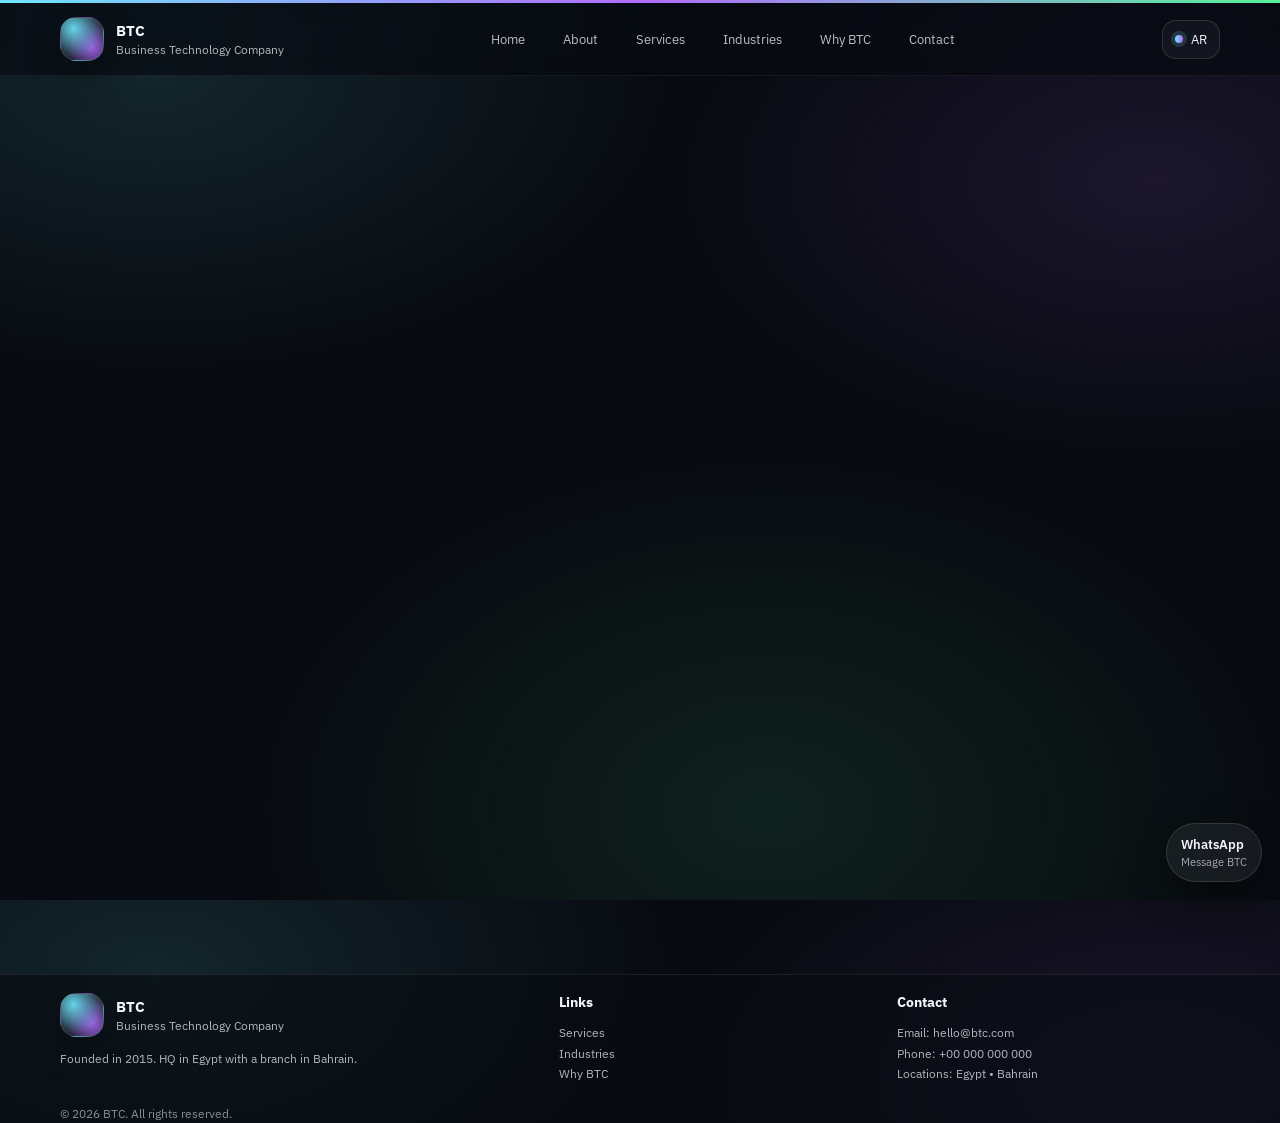
<file: index.html>
<!doctype html>
<html>
<head>
  <meta charset="utf-8" />
  <meta http-equiv="refresh" content="0; url=en/" />
  <meta name="viewport" content="width=device-width, initial-scale=1" />
  <title>BTC Website</title>
</head>
<body>
  Redirecting to English...
</body>
</html>
</file>
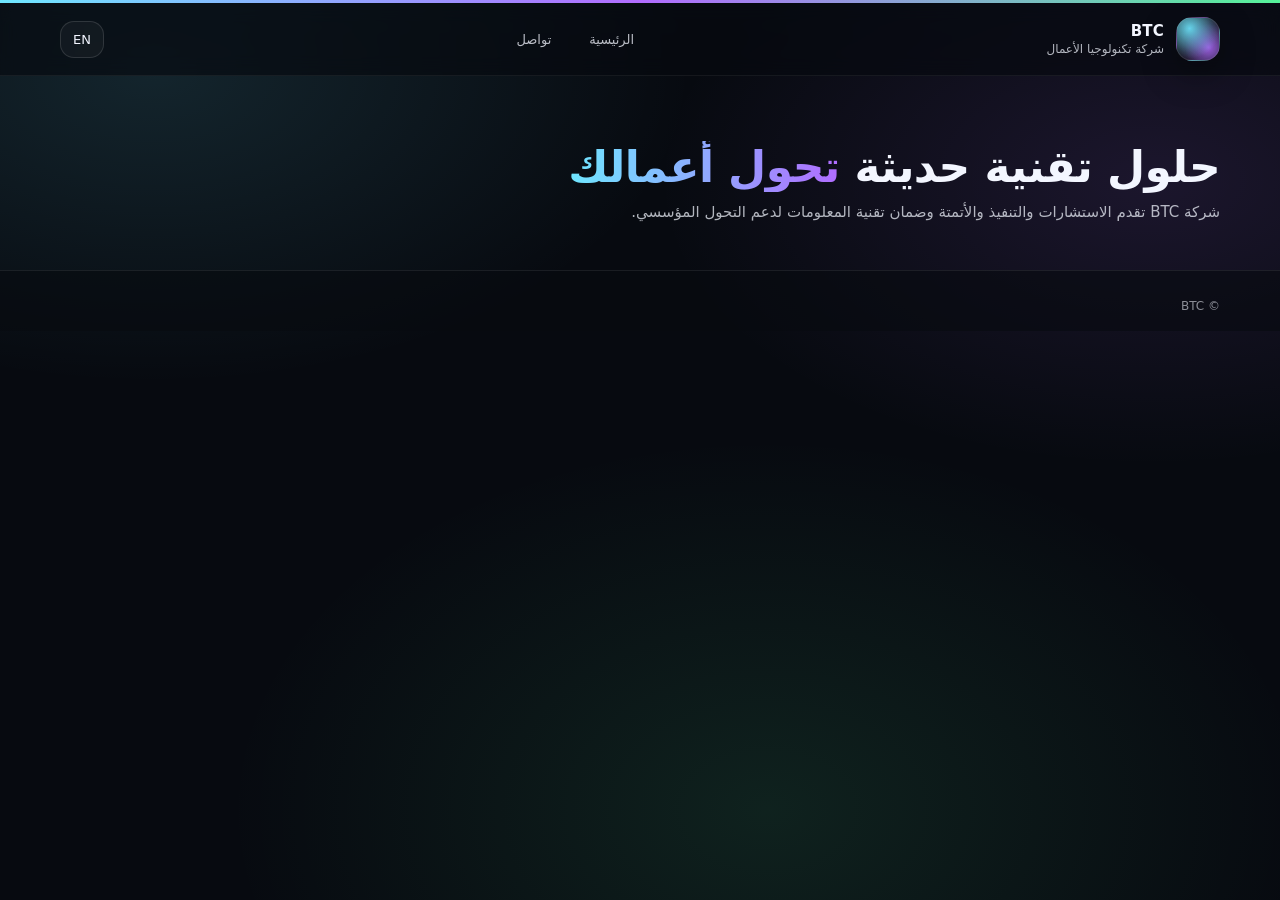
<file: ar/index.html>
<!doctype html>
<html lang="ar" dir="rtl">
<head>
  <meta charset="utf-8" />
  <meta name="viewport" content="width=device-width, initial-scale=1" />
  <title>BTC — شركة تكنولوجيا الأعمال</title>

  <link rel="stylesheet" href="../assets/css/styles.css" />
</head>

<body>
<div class="topline"></div>

<header class="header">
  <div class="container">
    <div class="nav">
      <a class="brand" href="/btc-website/ar/">
        <div class="logo-mark"></div>
        <div class="name">
          <strong>BTC</strong>
          <span>شركة تكنولوجيا الأعمال</span>
        </div>
      </a>

      <nav class="links">
        <a href="/btc-website/ar/index.html">الرئيسية</a>
        <a href="/btc-website/ar/contact.html">تواصل</a>
      </nav>

      <div class="actions">
        <a class="lang" href="/btc-website/en/">EN</a>
      </div>
    </div>
  </div>
</header>

<section class="hero">
  <div class="container">
    <h1 class="h1">
      حلول تقنية حديثة <span class="grad">تحول أعمالك</span>
    </h1>
    <p class="sub">
      شركة BTC تقدم الاستشارات والتنفيذ والأتمتة وضمان تقنية المعلومات لدعم التحول المؤسسي.
    </p>
  </div>
</section>

<footer class="footer">
  <div class="container copy">
    © BTC
  </div>
</footer>

<script src="../assets/js/main.js"></script>
</body>
</html>
</file>
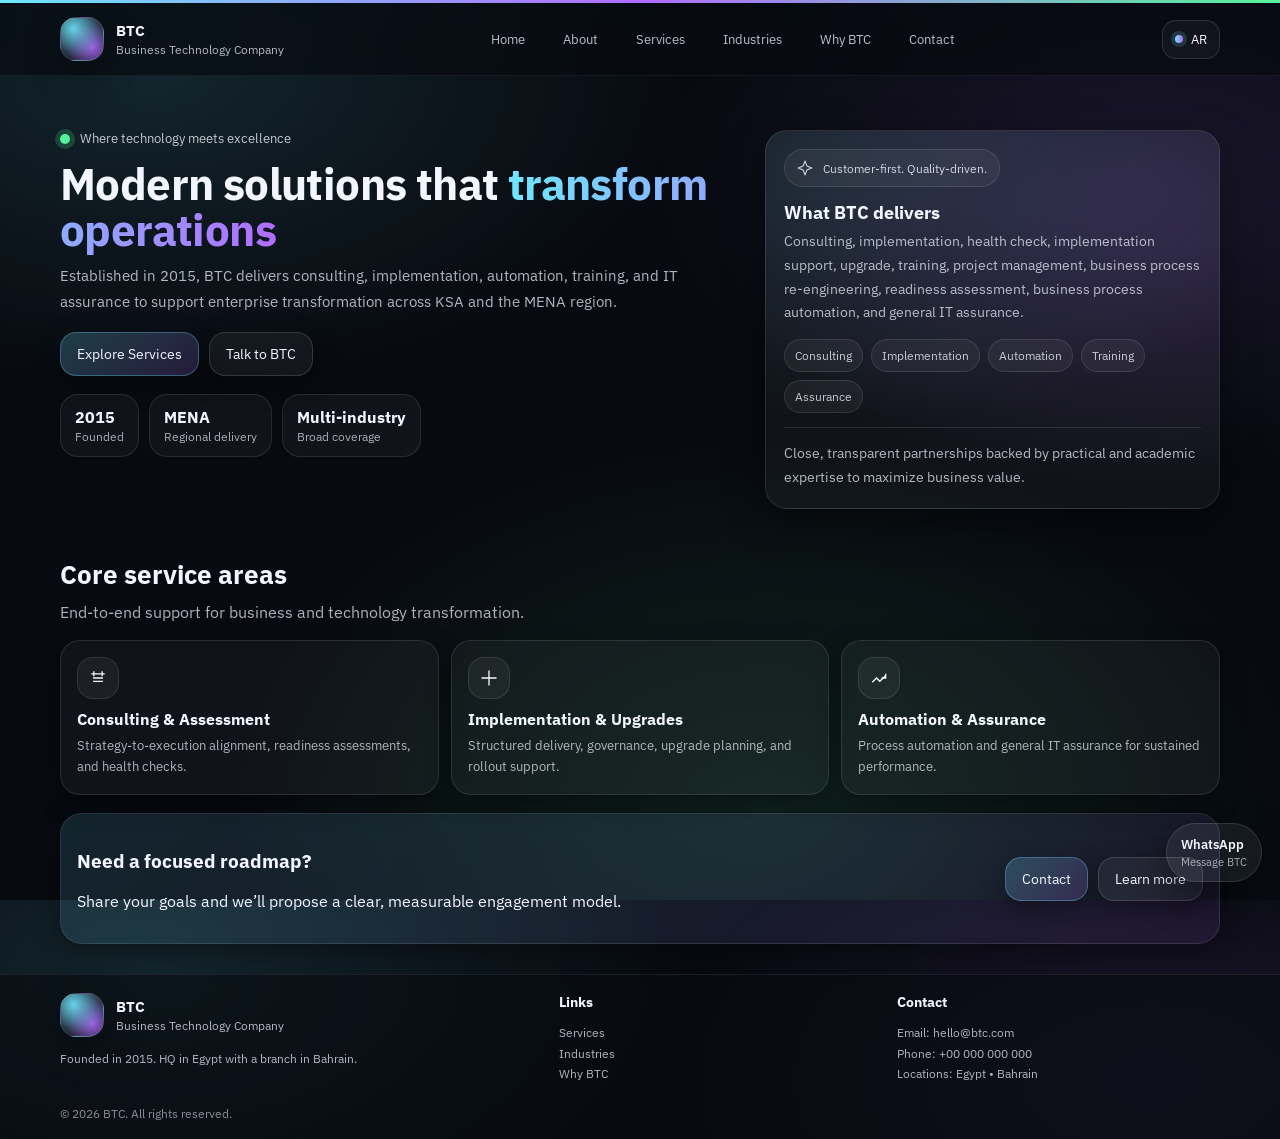
<file: en/index.html>
<!doctype html>
<html lang="en" dir="ltr">
<head>
  <meta charset="utf-8" />
  <meta name="viewport" content="width=device-width, initial-scale=1" />
  <title>BTC — Business Technology Company</title>
  <meta name="description" content="Business Technology Company (BTC) provides consulting, implementation, automation, training, and IT assurance for enterprise transformation." />

  <link rel="alternate" hreflang="en" href="/btc-website/en/" />
  <link rel="alternate" hreflang="ar" href="/btc-website/ar/" />

  <link rel="preconnect" href="https://fonts.googleapis.com">
  <link rel="preconnect" href="https://fonts.gstatic.com" crossorigin>
  <link href="https://fonts.googleapis.com/css2?family=IBM+Plex+Sans:wght@300;400;500;600;700&display=swap" rel="stylesheet">

  <link rel="stylesheet" href="../assets/css/styles.css" />
</head>
<body>
  <a class="skip" href="#main">Skip to content</a>
  <div class="topline"></div>

  <header class="header">
    <div class="container">
      <div class="nav">
        <a class="brand" href="/btc-website/en/">
          <div class="logo-mark" aria-hidden="true"></div>
          <div class="name">
            <strong>BTC</strong>
            <span>Business Technology Company</span>
          </div>
        </a>

        <nav class="links" aria-label="Primary navigation">
          <a data-nav="1" href="/btc-website/en/index.html">Home</a>
          <a data-nav="1" href="/btc-website/en/about.html">About</a>
          <a data-nav="1" href="/btc-website/en/services.html">Services</a>
          <a data-nav="1" href="/btc-website/en/industries.html">Industries</a>
          <a data-nav="1" href="/btc-website/en/why.html">Why BTC</a>
          <a data-nav="1" href="/btc-website/en/contact.html">Contact</a>
        </nav>

        <div class="actions">
          <a class="lang" href="/btc-website/ar/" aria-label="Switch to Arabic">
            <span class="dot" aria-hidden="true"></span>
            AR
          </a>
          <button class="menuBtn" data-menu-btn aria-expanded="false" aria-controls="mobilePanel">Menu</button>
        </div>
      </div>

      <div id="mobilePanel" class="mobilePanel" data-mobile-panel>
        <a href="/btc-website/en/index.html">Home</a>
        <a href="/btc-website/en/about.html">About</a>
        <a href="/btc-website/en/services.html">Services</a>
        <a href="/btc-website/en/industries.html">Industries</a>
        <a href="/btc-website/en/why.html">Why BTC</a>
        <a href="/btc-website/en/contact.html">Contact</a>
      </div>
    </div>
  </header>

  <main id="main">
    <section class="hero">
      <div class="container heroGrid">
        <div class="reveal">
          <div class="kicker">
            <span class="pulse" aria-hidden="true"></span>
            Where technology meets excellence
          </div>

          <h1 class="h1">
            Modern solutions that <span class="grad">transform operations</span>
          </h1>

          <p class="sub">
            Established in 2015, BTC delivers consulting, implementation, automation, training, and IT assurance to support enterprise transformation across KSA and the MENA region.
          </p>

          <div class="ctaRow">
            <a class="btn primary" href="/btc-website/en/services.html">Explore Services</a>
            <a class="btn" href="/btc-website/en/contact.html">Talk to BTC</a>
          </div>

          <div class="stats">
            <div class="stat"><strong>2015</strong><span>Founded</span></div>
            <div class="stat"><strong>MENA</strong><span>Regional delivery</span></div>
            <div class="stat"><strong>Multi-industry</strong><span>Broad coverage</span></div>
          </div>
        </div>

        <aside class="heroCard reveal" aria-label="Quick summary">
          <div class="heroCardInner">
            <div class="badge">
              <svg width="16" height="16" viewBox="0 0 24 24" fill="none" aria-hidden="true">
                <path d="M12 2l3 7 7 3-7 3-3 7-3-7-7-3 7-3 3-7z" stroke="currentColor" stroke-width="1.6"/>
              </svg>
              Customer-first. Quality-driven.
            </div>

            <h2 class="cardTitle">What BTC delivers</h2>
            <p class="cardText">
              Consulting, implementation, health check, implementation support, upgrade, training, project management, business process re-engineering, readiness assessment, business process automation, and general IT assurance.
            </p>

            <div class="pills" aria-label="Key capabilities">
              <span class="pill">Consulting</span>
              <span class="pill">Implementation</span>
              <span class="pill">Automation</span>
              <span class="pill">Training</span>
              <span class="pill">Assurance</span>
            </div>

            <div class="hr"></div>
            <p class="cardText">
              Close, transparent partnerships backed by practical and academic expertise to maximize business value.
            </p>
          </div>
        </aside>
      </div>
    </section>

    <section class="section">
      <div class="container">
        <div class="sectionHeader reveal">
          <div>
            <h2 class="h2">Core service areas</h2>
            <p class="lead">End-to-end support for business and technology transformation.</p>
          </div>
        </div>

        <div class="grid3">
          <div class="card reveal">
            <div class="icon" aria-hidden="true">
              <svg width="20" height="20" viewBox="0 0 24 24" fill="none">
                <path d="M4 7h16M7 4v6M17 4v6M6 12h12M6 16h12" stroke="currentColor" stroke-width="1.6"/>
              </svg>
            </div>
            <h3>Consulting & Assessment</h3>
            <p>Strategy-to-execution alignment, readiness assessments, and health checks.</p>
          </div>

          <div class="card reveal">
            <div class="icon" aria-hidden="true">
              <svg width="20" height="20" viewBox="0 0 24 24" fill="none">
                <path d="M12 3v18M3 12h18" stroke="currentColor" stroke-width="1.6"/>
              </svg>
            </div>
            <h3>Implementation & Upgrades</h3>
            <p>Structured delivery, governance, upgrade planning, and rollout support.</p>
          </div>

          <div class="card reveal">
            <div class="icon" aria-hidden="true">
              <svg width="20" height="20" viewBox="0 0 24 24" fill="none">
                <path d="M4 17l5-5 4 4 7-7" stroke="currentColor" stroke-width="1.6"/>
                <path d="M20 7v5h-5" stroke="currentColor" stroke-width="1.6"/>
              </svg>
            </div>
            <h3>Automation & Assurance</h3>
            <p>Process automation and general IT assurance for sustained performance.</p>
          </div>
        </div>

        <div style="margin-top:18px" class="reveal">
          <div class="ctaBand">
            <div>
              <h3>Need a focused roadmap?</h3>
              <p>Share your goals and we’ll propose a clear, measurable engagement model.</p>
            </div>
            <div class="ctaRow" style="margin:0">
              <a class="btn primary" href="/btc-website/en/contact.html">Contact</a>
              <a class="btn" href="/btc-website/en/about.html">Learn more</a>
            </div>
          </div>
        </div>

      </div>
    </section>
  </main>

  <a class="fab" href="https://wa.me/XXXXXXXXXXX" target="_blank" rel="noopener">
    <span>WhatsApp</span>
    <small>Message BTC</small>
  </a>

  <footer class="footer">
    <div class="container footerGrid">
      <div>
        <div class="brand" style="margin-bottom:10px">
          <div class="logo-mark" aria-hidden="true"></div>
          <div class="name">
            <strong>BTC</strong>
            <span>Business Technology Company</span>
          </div>
        </div>
        <p class="small">Founded in 2015. HQ in Egypt with a branch in Bahrain.</p>
      </div>
      <div>
        <h4>Links</h4>
        <p class="small">
          <a href="/btc-website/en/services.html">Services</a><br/>
          <a href="/btc-website/en/industries.html">Industries</a><br/>
          <a href="/btc-website/en/why.html">Why BTC</a>
        </p>
      </div>
      <div>
        <h4>Contact</h4>
        <p class="small">
          Email: hello@btc.com<br/>
          Phone: +00 000 000 000<br/>
          Locations: Egypt • Bahrain
        </p>
      </div>
    </div>
    <div class="container copy">© <span id="y"></span> BTC. All rights reserved.</div>
  </footer>

  <script>document.getElementById("y").textContent = new Date().getFullYear();</script>
  <script src="../assets/js/main.js"></script>
</body>
</html>
</file>
<file: assets/css/styles.css>
:root{
  --bg:#070A10;
  --card:#0B1020;
  --text:#F3F6FF;
  --muted:rgba(243,246,255,.72);
  --line:rgba(243,246,255,.12);
  --accent:#6EE7FF;
  --accent2:#B16CFF;
  --good:#56F39A;

  --radius:22px;
  --shadow: 0 14px 40px rgba(0,0,0,.45);
  --shadow2: 0 8px 24px rgba(0,0,0,.35);
}

*{box-sizing:border-box}
html,body{height:100%}
body{
  margin:0;
  font-family:"IBM Plex Sans", system-ui, -apple-system, Segoe UI, Roboto, Arial, sans-serif;
  background:
    radial-gradient(900px 520px at 12% 8%, rgba(110,231,255,.12), transparent 60%),
    radial-gradient(900px 520px at 90% 20%, rgba(177,108,255,.12), transparent 55%),
    radial-gradient(900px 620px at 60% 90%, rgba(86,243,154,.10), transparent 60%),
    var(--bg);
  color:var(--text);
}

a{color:inherit;text-decoration:none}
img{max-width:100%;display:block}

.topline{
  height:3px;
  background:linear-gradient(90deg,var(--accent),var(--accent2),var(--good));
  box-shadow:0 10px 30px rgba(110,231,255,.2);
}

.container{
  width:min(1160px, calc(100% - 40px));
  margin:0 auto;
}

.skip{
  position:absolute; left:-999px; top:-999px;
}
.skip:focus{left:12px; top:12px; padding:10px 12px; background:#111; border-radius:12px}

.header{
  position:sticky; top:0; z-index:50;
  background:rgba(7,10,16,.65);
  backdrop-filter: blur(10px);
  border-bottom:1px solid rgba(255,255,255,.06);
}

.nav{
  display:flex;
  align-items:center;
  justify-content:space-between;
  gap:16px;
  padding:14px 0;
}

.brand{display:flex; align-items:center; gap:12px}
.logo-mark{
  width:44px; height:44px;
  border-radius:16px;
  background:
    radial-gradient(circle at 30% 25%, rgba(110,231,255,.9), rgba(110,231,255,.15) 55%, transparent 70%),
    radial-gradient(circle at 75% 70%, rgba(177,108,255,.85), rgba(177,108,255,.12) 55%, transparent 72%),
    linear-gradient(135deg, rgba(255,255,255,.08), rgba(255,255,255,.02));
  border:1px solid rgba(255,255,255,.10);
  box-shadow:0 12px 34px rgba(0,0,0,.35);
}
.name strong{display:block; font-size:15px; letter-spacing:.2px}
.name span{display:block; font-size:12px; color:var(--muted); margin-top:2px}

.links{
  display:flex;
  gap:18px;
  align-items:center;
}
.links a{
  font-size:13px;
  color:rgba(243,246,255,.76);
  padding:10px 10px;
  border-radius:14px;
  transition:.2s ease;
}
.links a:hover{background:rgba(255,255,255,.06); color:var(--text)}
.links a.active{
  background:rgba(110,231,255,.12);
  color:var(--text);
  border:1px solid rgba(110,231,255,.20);
}

.actions{display:flex; align-items:center; gap:10px}
.lang{
  display:flex; align-items:center; gap:8px;
  padding:10px 12px;
  border-radius:14px;
  border:1px solid rgba(255,255,255,.12);
  background:rgba(255,255,255,.04);
  font-size:13px;
}
.dot{
  width:8px; height:8px; border-radius:50%;
  background:linear-gradient(90deg,var(--accent),var(--accent2));
  box-shadow:0 0 0 4px rgba(110,231,255,.16);
}

.menuBtn{
  display:none;
  padding:10px 12px;
  border-radius:14px;
  border:1px solid rgba(255,255,255,.12);
  background:rgba(255,255,255,.04);
  color:var(--text);
  cursor:pointer;
}

.mobilePanel{
  display:none;
  padding:14px;
  margin-bottom:14px;
  border-radius:18px;
  background:rgba(255,255,255,.04);
  border:1px solid rgba(255,255,255,.10);
}
.mobilePanel a{
  display:block;
  padding:10px 10px;
  border-radius:14px;
  color:rgba(243,246,255,.80);
}
.mobilePanel a:hover{background:rgba(255,255,255,.06); color:var(--text)}

.hero{
  padding:54px 0 26px;
}
.heroGrid{
  display:grid;
  grid-template-columns: 1.2fr .8fr;
  gap:22px;
  align-items:start;
}
.kicker{
  display:flex; align-items:center; gap:10px;
  font-size:13px;
  color:rgba(243,246,255,.78);
}
.pulse{
  width:10px;height:10px;border-radius:50%;
  background:var(--good);
  box-shadow:0 0 0 5px rgba(86,243,154,.18);
}

.h1{
  font-size:44px;
  line-height:1.05;
  margin:14px 0 10px;
  letter-spacing:-.6px;
}
.grad{
  background:linear-gradient(90deg,var(--accent),var(--accent2));
  -webkit-background-clip:text;
  background-clip:text;
  color:transparent;
}
.sub{
  font-size:15px;
  line-height:1.7;
  color:rgba(243,246,255,.72);
  margin:0 0 18px;
}

.ctaRow{display:flex; gap:10px; flex-wrap:wrap; margin-top:10px}
.btn{
  display:inline-flex;
  align-items:center;
  justify-content:center;
  gap:10px;
  padding:12px 16px;
  border-radius:16px;
  border:1px solid rgba(255,255,255,.14);
  background:rgba(255,255,255,.05);
  box-shadow:var(--shadow2);
  transition:.2s ease;
  font-size:14px;
}
.btn:hover{transform:translateY(-1px); background:rgba(255,255,255,.08)}
.btn.primary{
  border:1px solid rgba(110,231,255,.30);
  background:linear-gradient(135deg, rgba(110,231,255,.22), rgba(177,108,255,.18));
}

.stats{
  display:flex;
  gap:10px;
  flex-wrap:wrap;
  margin-top:18px;
}
.stat{
  padding:12px 14px;
  border-radius:18px;
  background:rgba(255,255,255,.04);
  border:1px solid rgba(255,255,255,.10);
}
.stat strong{display:block; font-size:16px}
.stat span{display:block; font-size:12px; color:rgba(243,246,255,.68); margin-top:2px}

.heroCard{
  border-radius:var(--radius);
  background:
    radial-gradient(800px 420px at 20% 10%, rgba(110,231,255,.10), transparent 60%),
    radial-gradient(800px 420px at 90% 30%, rgba(177,108,255,.10), transparent 58%),
    rgba(255,255,255,.04);
  border:1px solid rgba(255,255,255,.10);
  box-shadow:var(--shadow);
  overflow:hidden;
}
.heroCardInner{padding:18px}
.badge{
  display:inline-flex;
  align-items:center;
  gap:10px;
  padding:10px 12px;
  border-radius:999px;
  font-size:12px;
  color:rgba(243,246,255,.82);
  background:rgba(255,255,255,.05);
  border:1px solid rgba(255,255,255,.10);
}

.cardTitle{margin:14px 0 6px; font-size:18px}
.cardText{margin:0; color:rgba(243,246,255,.72); line-height:1.7; font-size:14px}

.pills{display:flex; gap:8px; flex-wrap:wrap; margin-top:14px}
.pill{
  padding:8px 10px;
  border-radius:999px;
  font-size:12px;
  background:rgba(255,255,255,.05);
  border:1px solid rgba(255,255,255,.10);
  color:rgba(243,246,255,.78);
}

.hr{height:1px; background:rgba(255,255,255,.10); margin:14px 0}

.section{padding:22px 0 30px}
.sectionHeader{
  display:flex;
  justify-content:space-between;
  align-items:flex-end;
  gap:16px;
  margin-bottom:14px;
}
.h2{font-size:26px; margin:0}
.lead{margin:8px 0 0; color:rgba(243,246,255,.70); line-height:1.7}

.grid3{
  display:grid;
  grid-template-columns:repeat(3, 1fr);
  gap:12px;
}
.card{
  border-radius:20px;
  background:rgba(255,255,255,.04);
  border:1px solid rgba(255,255,255,.10);
  padding:16px;
  box-shadow:var(--shadow2);
}
.card h3{margin:10px 0 6px; font-size:16px}
.card p{margin:0; color:rgba(243,246,255,.70); line-height:1.65; font-size:13px}

.icon{
  width:42px; height:42px;
  border-radius:16px;
  display:flex;
  align-items:center;
  justify-content:center;
  background:rgba(255,255,255,.05);
  border:1px solid rgba(255,255,255,.10);
}

.ctaBand{
  display:flex;
  align-items:center;
  justify-content:space-between;
  gap:16px;
  padding:16px;
  border-radius:22px;
  background:linear-gradient(135deg, rgba(110,231,255,.12), rgba(177,108,255,.10));
  border:1px solid rgba(255,255,255,.10);
  box-shadow:var(--shadow2);
}

.two{
  display:grid;
  grid-template-columns:1fr 1fr;
  gap:12px;
}

.footer{
  border-top:1px solid rgba(255,255,255,.08);
  background:rgba(7,10,16,.6);
  padding:18px 0;
}
.footerGrid{
  display:grid;
  grid-template-columns:1.2fr .8fr .8fr;
  gap:14px;
}
.footer h4{margin:0 0 8px; font-size:14px}
.small{font-size:12px; color:rgba(243,246,255,.72); line-height:1.7}
.copy{margin-top:10px; font-size:12px; color:rgba(243,246,255,.55)}

.fab{
  position:fixed;
  right:18px;
  bottom:18px;
  z-index:60;
  border-radius:999px;
  padding:12px 14px;
  display:flex;
  flex-direction:column;
  gap:2px;
  background:rgba(255,255,255,.06);
  border:1px solid rgba(255,255,255,.12);
  box-shadow:var(--shadow);
}
.fab span{font-weight:600; font-size:13px}
.fab small{color:rgba(243,246,255,.65); font-size:11px}

/* reveal animation */
.reveal{opacity:0; transform:translateY(12px); transition: .6s ease}
.reveal.show{opacity:1; transform:none}

@media (max-width: 920px){
  .heroGrid{grid-template-columns:1fr}
  .links{display:none}
  .menuBtn{display:inline-flex}
  .grid3{grid-template-columns:1fr}
  .footerGrid{grid-template-columns:1fr}
  .two{grid-template-columns:1fr}
  .ctaBand{flex-direction:column; align-items:flex-start}
  .h1{font-size:36px}
}

/* RTL fixes */
[dir="rtl"] .fab{right:auto; left:18px}
</file>
